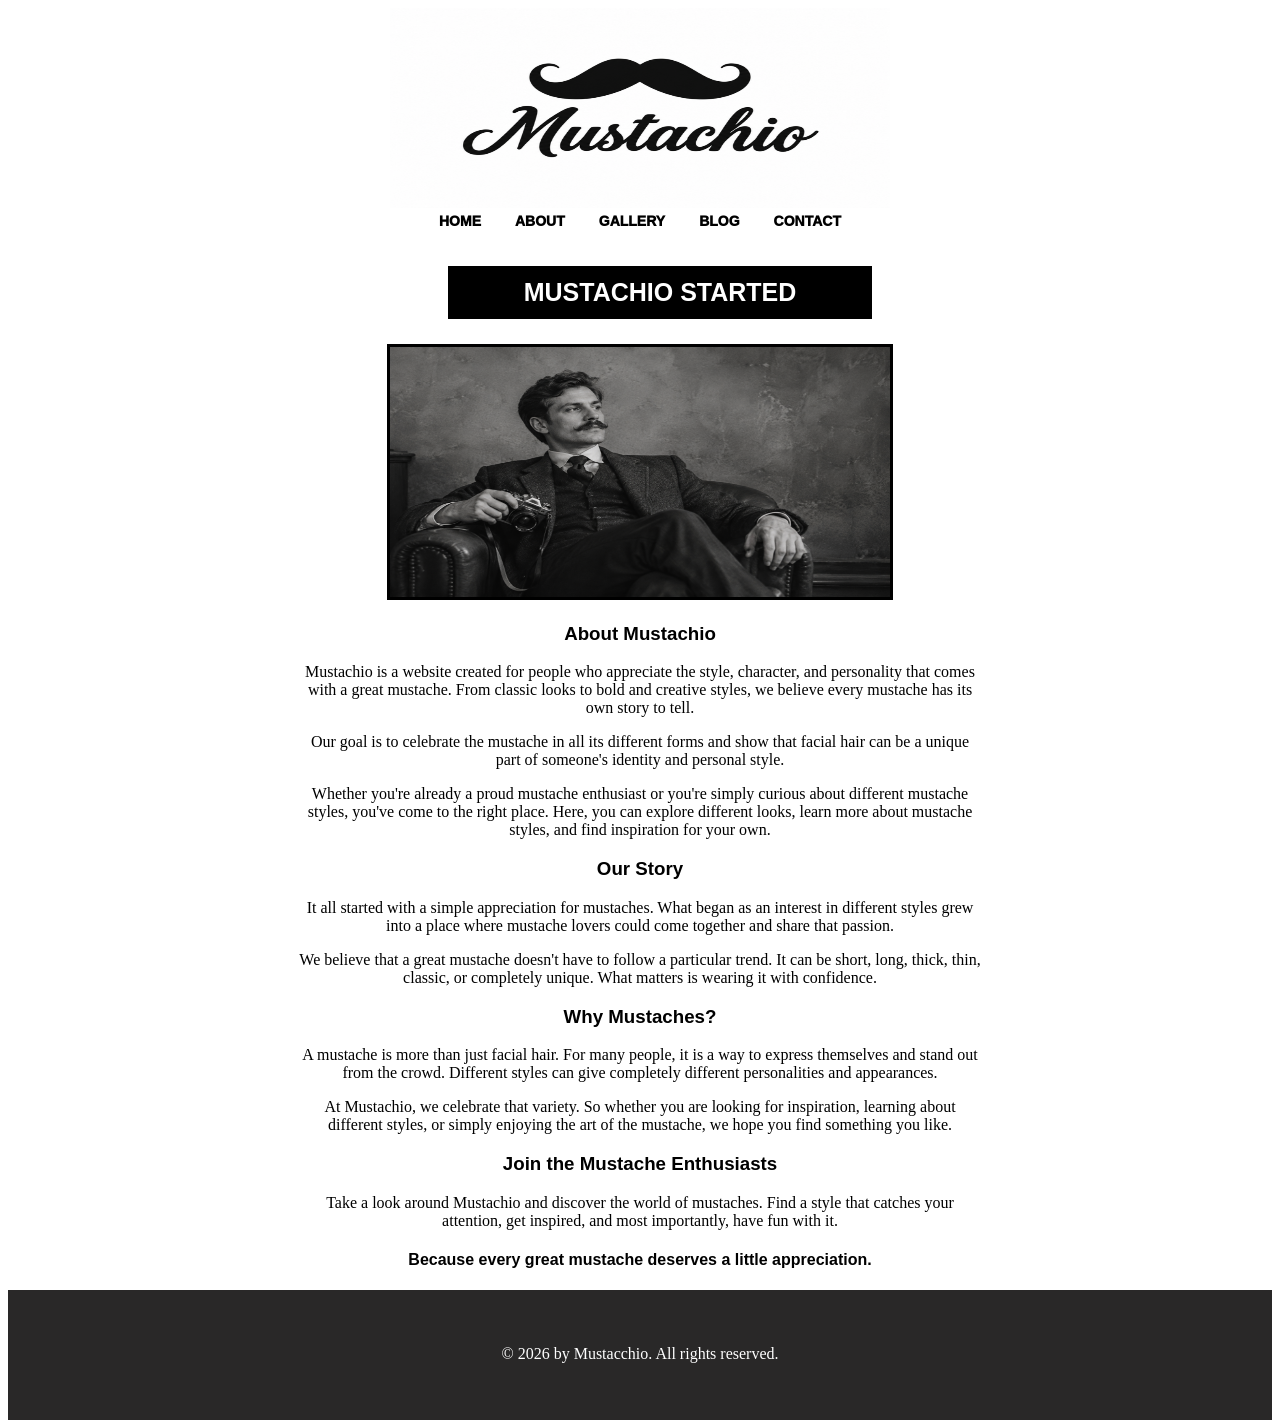
<file: about.html>
<!DOCTYPE html>
<html lang="en">

<head>
    <meta charset="UTF-8">
    <meta name="viewport" content="width=device-width, initial-scale=1.0">
    <link rel="stylesheet" href="about.css">
    <link rel="shortcut icon" href="./favicon2/favicon-32x32.png" type="image/x-icon">
    <title>Mustachio</title>
</head>

<body>
    <header>
        <img src="./images/Mustache2.png" alt="" class="Mustache">
    </header>
    <nav>
        <a href="index.html">HOME</a>
        <a href="about.html">ABOUT</a>
        <a href="gallery.html">GALLERY</a>
        <a href="blog.html">BLOG</a>
        <a href="contact.html">CONTACT</a>
    </nav>
    <br>
    <br>
    <div class="mus">
        <h1> MUSTACHIO STARTED </h1>
    </div> <br>
    <div class="camera">
        <img src="./images/about.png" alt="" class="about">
    </div>
    <h3>About Mustachio</h3>

    <p>Mustachio is a website created for people who appreciate the style, character, and personality that comes with a
        great mustache. From classic looks to bold and creative styles, we believe every mustache has its own story to
        tell.</p>

    <p>
        Our goal is to celebrate the mustache in all its different forms and show that facial hair can be a unique part
        of someone's identity and personal style.
    </p>

    <p>
        Whether you're already a proud mustache enthusiast or you're simply curious about different mustache styles,
        you've come to the right place. Here, you can explore different looks, learn more about mustache styles, and
        find inspiration for your own.
    </p>

    <h3>Our Story</h3>

    <p>It all started with a simple appreciation for mustaches. What began as an interest in different styles grew into
        a place where mustache lovers could come together and share that passion.</p>

    <p>
        We believe that a great mustache doesn't have to follow a particular trend. It can be short, long, thick, thin,
        classic, or completely unique. What matters is wearing it with confidence.
    </p>

    <h3>Why Mustaches?</h3>
    <p>A mustache is more than just facial hair. For many people, it is a way to express themselves and stand out from
        the crowd. Different styles can give completely different personalities and appearances.</p>

    <p>At Mustachio, we celebrate that variety. So whether you are looking for inspiration, learning about different
        styles, or simply enjoying the art of the mustache, we hope you find something you like.</p>

    <h3>Join the Mustache Enthusiasts</h3>

    <p>Take a look around Mustachio and discover the world of mustaches. Find a style that catches your attention, get
        inspired, and most importantly, have fun with it.</p>

    <h4>Because every great mustache deserves a little appreciation.</h4>
    <footer>
        <p> © 2026 by Mustacchio. All rights reserved.</p>
        <i class="fa-regular fa-house"></i>
    </footer>
</body>

</html>
</file>
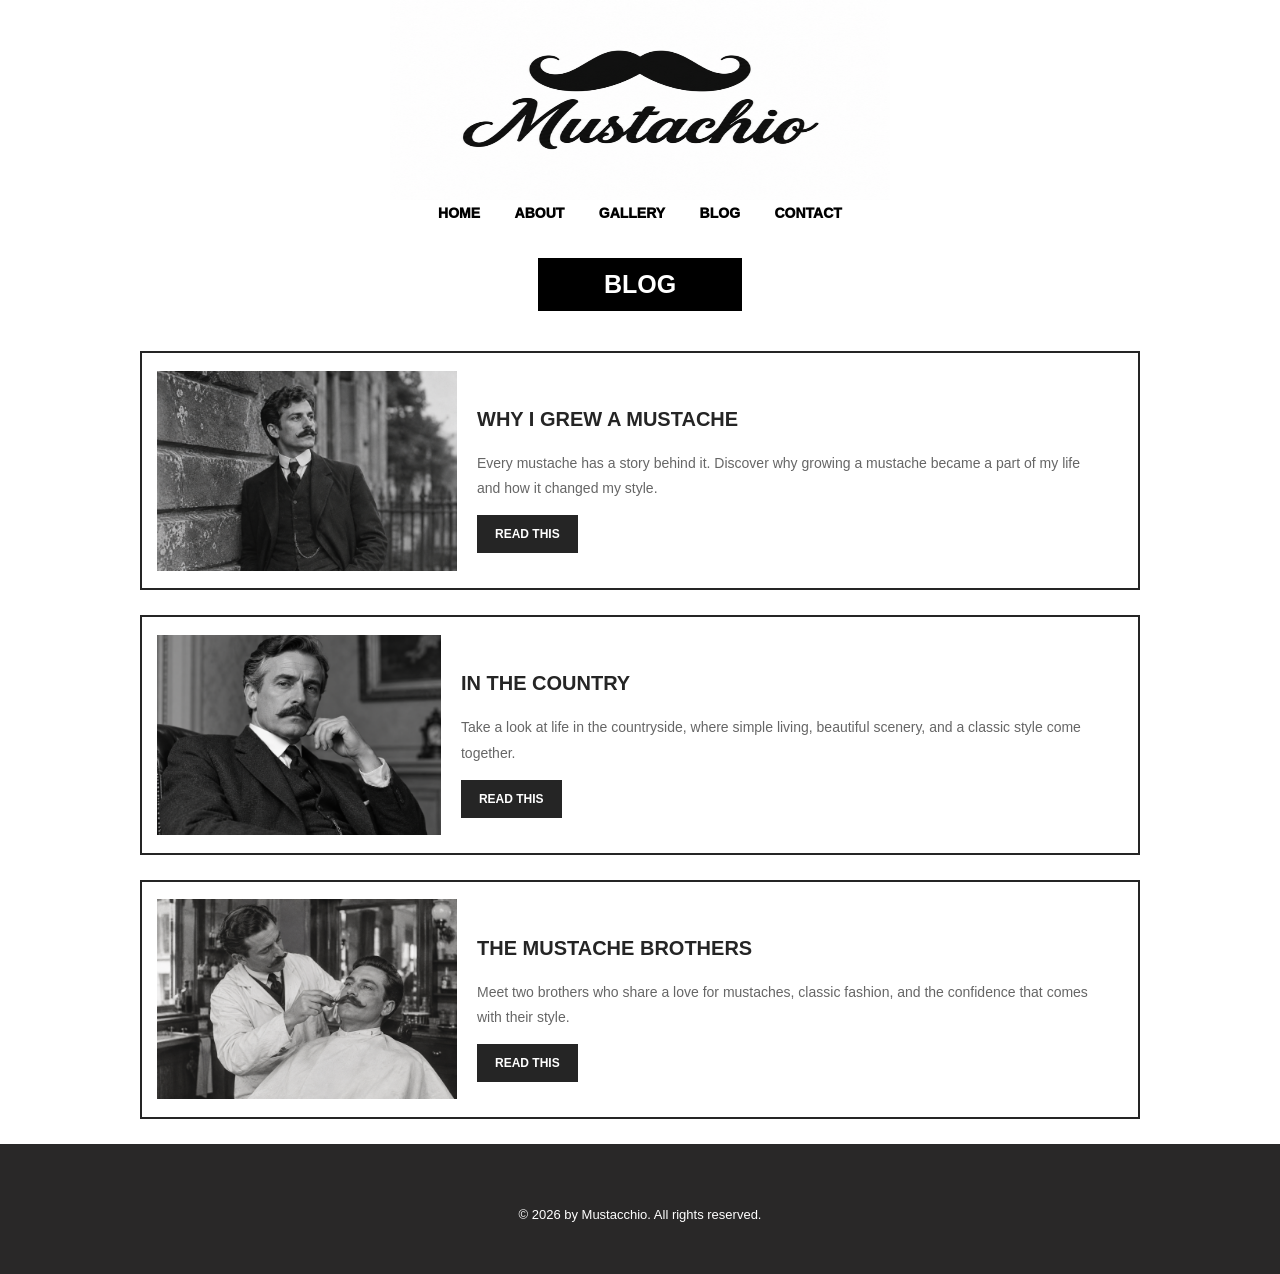
<file: blog.html>
<!DOCTYPE html>
<html>

<head>
    <title>Mustachio - Blog</title>
    <meta charset="UTF-8">
    <meta name="viewport" content="width=device-width, initial-scale=1.0">
    <link rel="stylesheet" href="blog.css">
    <link rel="shortcut icon" href="./favicon2/favicon-32x32.png" type="image/x-icon">
</head>

<body>

    <!-- Header -->
    <header>
        <img src="./images/Mustache2.png" alt="" class="Mustache">
    </header>
    <nav>
        <a href="index.html">HOME</a>
        <a href="about.html">ABOUT</a>
        <a href="gallery.html">GALLERY</a>
        <a href="blog.html">BLOG</a>
        <a href="contact.html">CONTACT</a>
    </nav>
    <br>
    <br>
    <!-- Blog Section -->
    <main>
        <h2 class="page-title">BLOG</h2>

        <div class="blog-container">

            <!-- First Blog -->
            <div class="blog-post">
                <img src="./images/gallery3.png" alt="Man with a mustache">

                <div class="blog-text">
                    <h3>WHY I GREW A MUSTACHE</h3>

                    <p>
                        Every mustache has a story behind it.
                        Discover why growing a mustache became
                        a part of my life and how it changed my style.
                    </p>

                    <a href="#" class="read-more">READ THIS</a>
                </div>
            </div>

            <!-- Second Blog -->
            <div class="blog-post">
                <img src="./images/Actor.png" alt="Man in the countryside">

                <div class="blog-text">
                    <h3>IN THE COUNTRY</h3>

                    <p>
                        Take a look at life in the countryside,
                        where simple living, beautiful scenery,
                        and a classic style come together.
                    </p>

                    <a href="#" class="read-more">READ THIS</a>
                </div>
            </div>

            <!-- Third Blog -->
            <div class="blog-post">
                <img src="./images/gallery4.png" alt="Two mustached brothers">

                <div class="blog-text">
                    <h3>THE MUSTACHE BROTHERS</h3>

                    <p>
                        Meet two brothers who share a love for
                        mustaches, classic fashion, and the
                        confidence that comes with their style.
                    </p>

                    <a href="#" class="read-more">READ THIS</a>
                </div>
            </div>

        </div>
    </main>

    <!-- Footer -->
    <footer>
        <p> © 2026 by Mustacchio. All rights reserved.</p>
        <i class="fa-regular fa-house"></i>
    </footer>

</body>

</html>
</file>
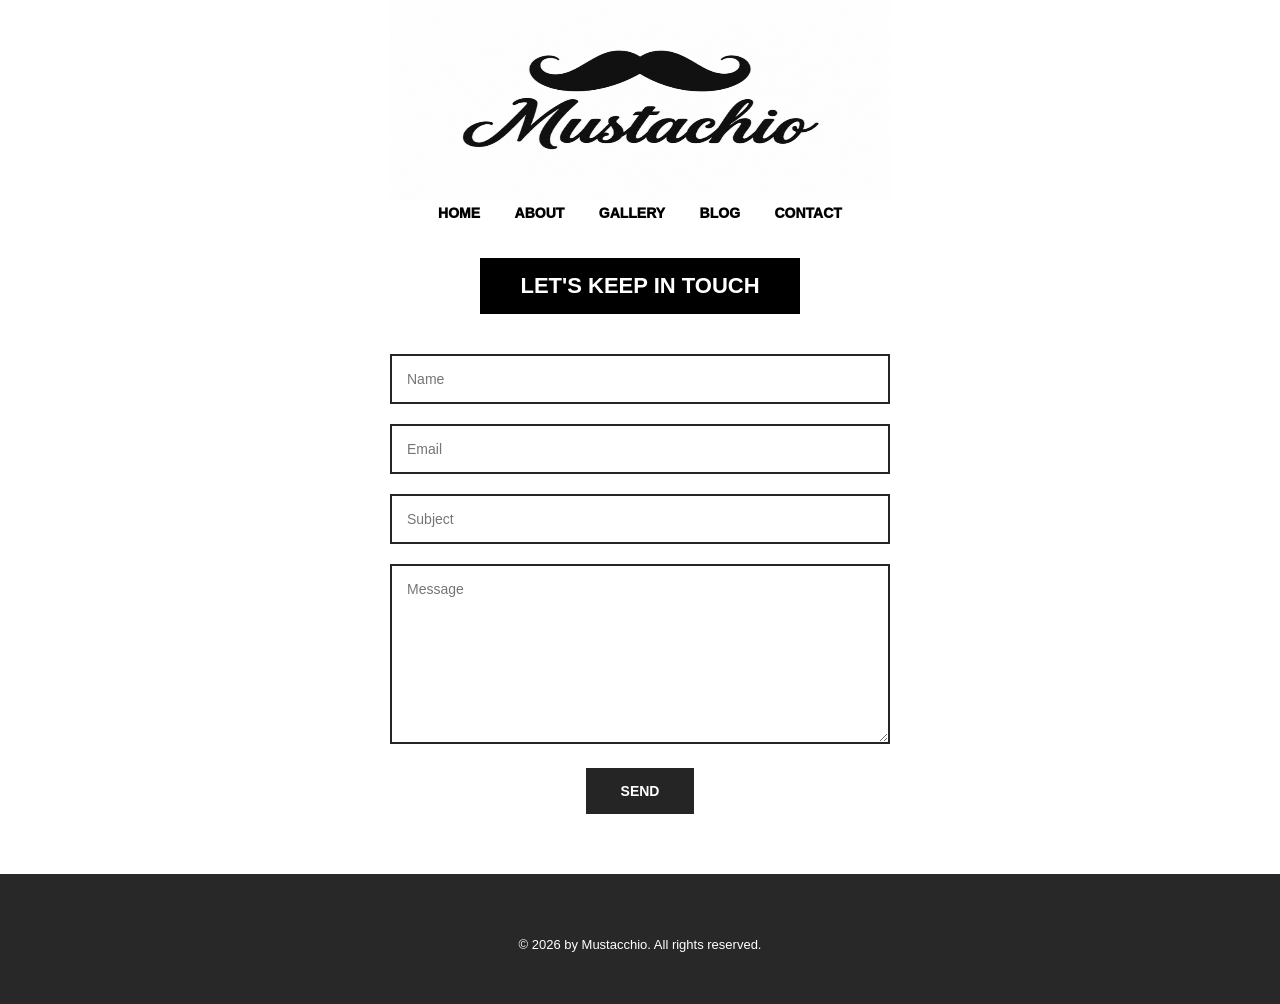
<file: contact.html>
<!DOCTYPE html>
<html>

<head>
    <title>Mustachio</title>
    <meta charset="UTF-8">
    <meta name="viewport" content="width=device-width, initial-scale=1.0">
    <link rel="stylesheet" href="contact.css">
    <link rel="shortcut icon" href="./favicon2/favicon-32x32.png" type="image/x-icon">
</head>

<body>

    <header>
        <img src="./images/Mustache2.png" alt="" class="Mustache">
    </header>
    <nav>
        <a href="index.html">HOME</a>
        <a href="about.html">ABOUT</a>
        <a href="gallery.html">GALLERY</a>
        <a href="blog.html">BLOG</a>
        <a href="contact.html">CONTACT</a>
    </nav>
    <br>
    <br>
    <main>
        <h2 class="page-title">LET'S KEEP IN TOUCH</h2>

       <form action="https://formsubmit.co/ashaoluafolabi2@gmail.com" method="POST" />
            <input type="text" placeholder="Name" required>

            <input type="email" placeholder="Email" required>

            <input type="text" placeholder="Subject" required>

            <textarea placeholder="Message" required></textarea>

            <button type="submit">SEND</button>
        </form>
    </main>

    <footer>
        <p> © 2026 by Mustacchio. All rights reserved.</p>
        <i class="fa-regular fa-house"></i>
    </footer>

</body>

</html>
</file>
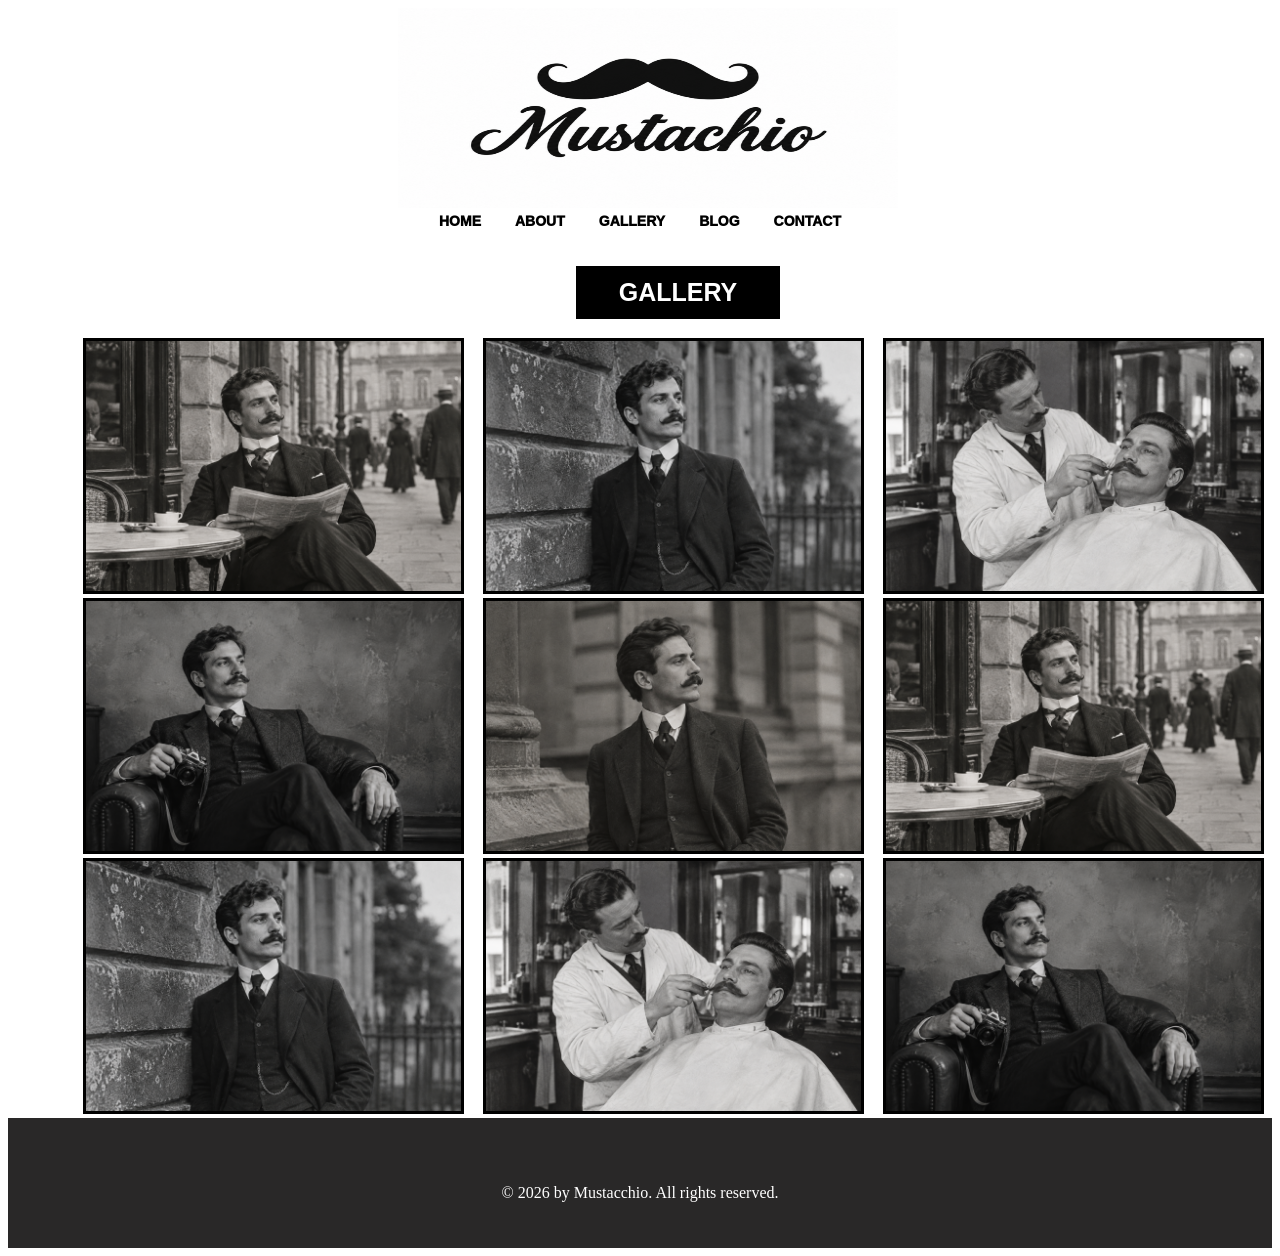
<file: gallery.html>
<!DOCTYPE html>
<html lang="en">

<head>
    <meta charset="UTF-8">
    <meta name="viewport" content="width=device-width, initial-scale=1.0">
    <link rel="stylesheet" href="gallery.css">
    <link rel="shortcut icon" href="./favicon2/favicon-32x32.png" type="image/x-icon">
    <title>Mustachio</title>
</head>

<body>
    <header>
        <img src="./images/Mustache2.png" alt="" class="Mustache">
    </header>
    <nav>
        <a href="index.html">HOME</a>
        <a href="about.html">ABOUT</a>
        <a href="gallery.html">GALLERY</a>
        <a href="blog.html">BLOG</a>
        <a href="contact.html">CONTACT</a>
    </nav>
    <br>
    <br>
    <div class="mus">
        <h1>GALLERY</h1>
    </div>
    <br>
    <br>
    <br>
    <br>
    <img src="./images/gallery2.png" alt="" class="gallery2">
    <img src="./images/gallery3.png" alt="">
    <img src="./images/gallery4.png" alt="">
    <img src="./images/about.png" alt="" class="gallery3">
    <img src="./images/gallery1.png" alt="">
    <img src="./images/gallery2.png" alt="">
    <img src="./images/gallery3.png" alt="" class="gallery4">
    <img src="./images/gallery4.png" alt="">
    <img src="./images/about.png" alt="">
    <footer>
        <p> © 2026 by Mustacchio. All rights reserved.</p>
        <i class="fa-regular fa-house"></i>
    </footer>
</body>

</html>
</file>
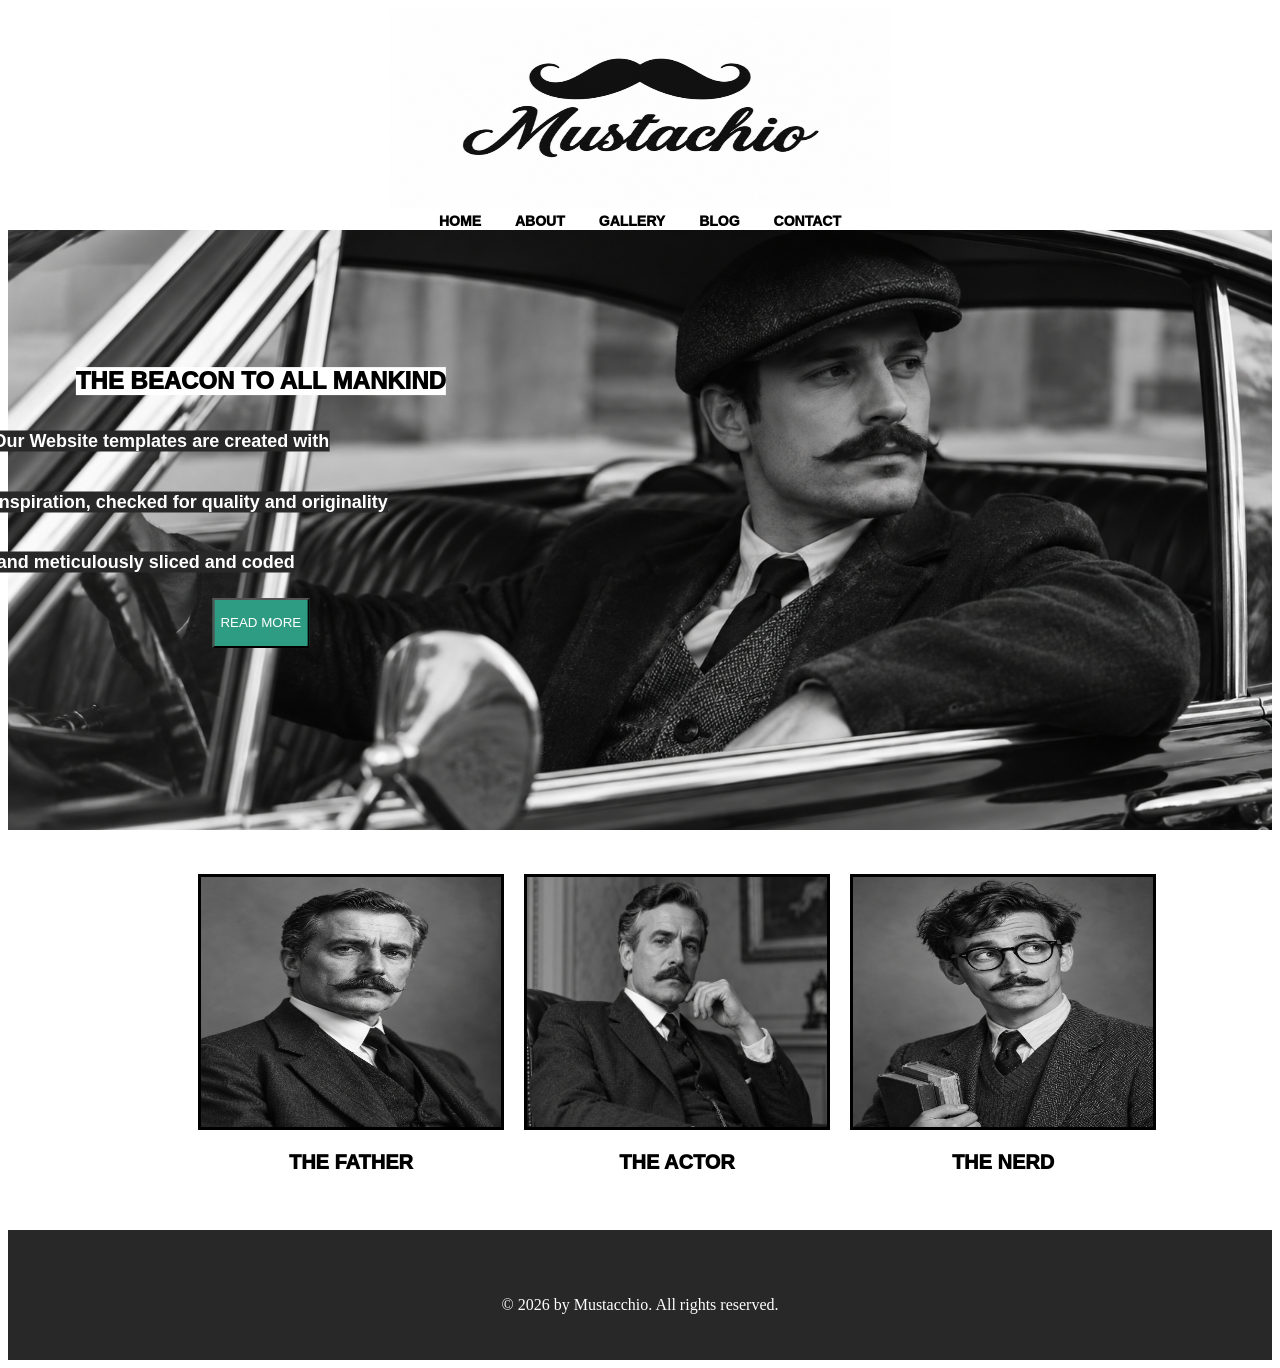
<file: index2.html>
<!DOCTYPE html>
<html lang="en">

<head>
    <meta charset="UTF-8">
    <meta name="viewport" content="width=device-width, initial-scale=1.0">
    <link rel="stylesheet" href="Style2.css">
   <link rel="shortcut icon" href="./favicon2/favicon-32x32.png" type="image/x-icon">
    <title>Mustachio</title>
</head>

<body>
    <header>
        <img src="./images/Mustache2.png" alt="" class="Mustache">
    </header>
    <nav>
        <a href="index2.html">HOME</a>
        <a href="">ABOUT</a>
        <a href="">GALLERY</a>
        <a href="">BLOG</a>
        <a href="">CONTACT</a>
    </nav>
    <section class="Banner">
        <img src="./images/Mustache3.png" alt="man in car">

        <div class="main">
            <h1>THE BEACON TO ALL MANKIND</h1>
        </div>

        <div class="main2">
            <h3>Our Website templates are created with </h3>
        </div>

        <div class="main3">
            <h3>inspiration, checked for quality and originality </h3>
        </div>

        <div class="main4">
            <h3>and meticulously sliced and coded</h3>
        </div>
        <button> READ MORE</button>
    </section>

    <section class="box">
        <div class="boxes">
            <div class="roles">
                <img src="./images/Father.png" alt="father" class="Father">
                <h2 class="pop">THE FATHER</h2>
            </div>
            <div>
                <img src="./images/Actor.png" alt="Actor" class="Actor">
                 <h2 class="pop">THE ACTOR</h2>
            </div>
            <div>
                <img src="./images/Nerd.png" alt="Nerd" class="Nerd">
                 <h2 class="pop">THE NERD</h2>
            </div>
        </div>
    </section>
<footer>
   <p> © 2026 by Mustacchio. All rights reserved.</p>
</footer>
</body>

</html>
</file>
<file: about.css>
.Mustache{
    width: 500px;
    height: 200px;
}
header{
    text-align: center;
}
nav{
    text-align: center;
}
nav a{
    font-family: Arial, Helvetica, sans-serif;
    font-size: 14px;
    font-weight: 1000;
    text-decoration: none;
    color: black;
    margin: 0 15px;
}
nav a:hover,
nav a.active{
    color: rgb(38, 164, 202);
}
h1{
    background-color: black;
    color: white;
    text-align: center;
    width: 400px;
    margin: 0 auto 40px;
    padding: 12px;
    font-size: 25px;
    font-family: Arial, Helvetica, sans-serif;
}
.mus{
      position: absolute;
    left: 35%;
    text-align: center;
}
h3{
    color: black;
   text-align: center;
   font-family: 'Gill Sans', 'Gill Sans MT', Calibri, 'Trebuchet MS', sans-serif;
   font-weight: bold;
}
p{
    text-align: center;
    margin-top: 5px;
    margin-left: 23%;
    margin-right: 23%;
}
h4{
      color: black;
   text-align: center;
   font-family: 'Gill Sans', 'Gill Sans MT', Calibri, 'Trebuchet MS', sans-serif;
   font-weight: bold;
}
footer{
    background-color: rgb(41, 40, 40);
    color: white;
    height: 80px;
    text-align: center;
    padding-top: 50px;
}
.about{
    margin-top: 60px;
    border: solid;
    height: 250px;
    width: 500px;
}
.camera{
    text-align: center;
}

/* Mobile view */
@media screen and (max-width: 600px) {

    .Mustache {
        width: 90%;
        height: auto;
    }

    nav {
        margin-top: 15px;
    }

    nav a {
        display: inline-block;
        font-size: 12px;
        margin: 8px;
    }

    .mus {
        position: static;
        text-align: center;
    }

    h1 {
        width: 85%;
        box-sizing: border-box;
        font-size: 18px;
        margin: 20px auto;
        padding: 12px 5px;
    }

    .camera {
        text-align: center;
    }

    .about {
        width: 90%;
        height: auto;
        margin-top: 20px;
        box-sizing: border-box;
    }

    h3 {
        font-size: 20px;
        margin: 25px 10px 15px;
    }

    p {
        text-align: center;
        margin: 10px 6%;
        font-size: 14px;
        line-height: 1.7;
    }

    h4 {
        font-size: 15px;
        margin: 25px 10px;
    }

    footer {
        height: auto;
        padding: 20px 10px;
        margin-top: 30px;
    }

    footer p {
        font-size: 12px;
        margin: 5px;
    }
}
</file>
<file: blog.css>
/* General page styling */
body {
    margin: 0;
    padding: 0;
    font-family: Arial, Helvetica, sans-serif;
    background-color: white;
    color: #333;
}

.Mustache{
    width: 500px;
    height: 200px;
}
header{
    text-align: center;
}
nav{
    text-align: center;
}
nav a{
    font-family: Arial, Helvetica, sans-serif;
    font-size: 14px;
    font-weight: 1000;
    text-decoration: none;
    color: black;
    margin: 0 15px;
}
nav a:hover,
nav a.active{
    color: rgb(38, 164, 202);
}

/* Main heading */
.page-title {
    background-color: black;
    color: white;
    text-align: center;
    width: 180px;
    margin: 0 auto 40px;
    padding: 12px;
    font-size: 25px;
}

/* Blog area */
.blog-container {
    width: 80%;
    max-width: 1000px;
    margin: auto;
}

/* Individual blog post */
.blog-post {
    display: flex;
    align-items: center;
    border: 2px solid #252525;
    margin-bottom: 25px;
    padding: 15px;
}

/* Blog images */
.blog-post img {
    width: 300px;
    height: 200px;
    object-fit: cover;
}

/* Text beside the image */
.blog-text {
    padding: 20px;
}

.blog-text h3 {
    font-size: 20px;
    color: #252525;
}

.blog-text p {
    font-size: 14px;
    line-height: 1.8;
    color: #666;
}

/* Read more link */
.read-more {
    display: inline-block;
    background-color: #252525;
    color: white;
    padding: 12px 18px;
    text-decoration: none;
    font-size: 12px;
    font-weight: bold;
}

.read-more:hover {
    background-color: #0ba39c;
}

/* Footer */
footer{
    background-color: rgb(41, 40, 40);
    color: white;
    height: 80px;
    text-align: center;
    padding-top: 50px;
} 

footer p {
    font-size: 13px;
}

.social-links a {
    color: white;
    text-decoration: none;
    margin: 10px;
    font-size: 13px;
}

/* Mobile view */
@media screen and (max-width: 650px) {

    nav a {
        display: inline-block;
        margin: 8px;
        font-size: 12px;
    }

    .blog-container {
        width: 90%;
    }

    .blog-post {
        display: block;
        padding: 12px;
    }

    .blog-post img {
        width: 100%;
        height: auto;
    }

    .blog-text {
        padding: 10px;
    }

    .page-title {
        width: 150px;
    }
}
</file>
<file: contact.css>
body {
    margin: 0;
    padding: 0;
    font-family: Arial, Helvetica, sans-serif;
    background-color: white;
    color: #252525;
}

/* Header */
.Mustache{
    width: 500px;
    height: 200px;
}
header{
    text-align: center;
}
nav{
    text-align: center;
}
nav a{
    font-family: Arial, Helvetica, sans-serif;
    font-size: 14px;
    font-weight: 1000;
    text-decoration: none;
    color: black;
    margin: 0 15px;
}
nav a:hover,
nav a.active{
    color: rgb(38, 164, 202);
}
/* Page heading */
.page-title {
    background-color: black;
    color: white;
    text-align: center;
    width: 300px;
    max-width: 80%;
    margin: 0 auto 40px;
    padding: 15px 10px;
    font-size: 22px;
}

/* Contact form */
form {
    width: 500px;
    max-width: 80%;
    margin: 0 auto 60px;
    text-align: center;
}

input,
textarea {
    width: 100%;
    box-sizing: border-box;
    padding: 15px;
    margin-bottom: 20px;
    border: 2px solid #252525;
    font-family: Arial, Helvetica, sans-serif;
    font-size: 14px;
}

textarea {
    height: 180px;
    resize: vertical;
}

/* Send button */
button {
    background-color: #252525;
    color: white;
    border: none;
    padding: 15px 35px;
    font-size: 14px;
    font-weight: bold;
    cursor: pointer;
}

button:hover {
    background-color: #0ba39c;
}

footer{
    background-color: rgb(41, 40, 40);
    color: white;
    height: 80px;
    text-align: center;
    padding-top: 50px;
}

footer p {
    font-size: 13px;
}

.social-links a {
    color: white;
    text-decoration: none;
    margin: 10px;
    font-size: 13px;
}

/* Mobile view */
@media screen and (max-width: 600px) {
    nav a {
        display: inline-block;
        margin: 8px;
        font-size: 12px;
    }

    .page-title {
        font-size: 18px;
    }

    form {
        max-width: 85%;
    }

    footer {
        padding: 20px 10px;
    }

    .social-links a {
        display: inline-block;
        margin: 8px;
    }
}
</file>
<file: gallery.css>
.Mustache{
    width: 500px;
    height: 200px;
    border: none;
}
header{
    text-align: center;
}
nav{
    text-align: center;
}
nav a{
    font-family: Arial, Helvetica, sans-serif;
    font-size: 14px;
    font-weight: 1000;
    text-decoration: none;
    color: black;
    margin: 0 15px;
}
nav a:hover,
nav a.active{
    color: rgb(38, 164, 202);
}
img{
    border: solid;
    height: 250px;
  margin-left: 15px;
}
.mus{position: absolute;
    left: 45%;
    text-align: center;
}
h1{
    background-color: black;
    color: white;
    text-align: center;
    width: 180px;
    margin: 0 auto 40px;
    padding: 12px;
    font-size: 25px;
    font-family: Arial, Helvetica, sans-serif;
}
footer{
    background-color: rgb(41, 40, 40);
    color: white;
    height: 80px;
    text-align: center;
    padding-top: 50px;
} 
.gallery2{
     margin-left: 75px;
}
.gallery3{
     margin-left: 75px;
}
.gallery4{
     margin-left: 75px;
}
/* Mobile view */
@media screen and (max-width: 600px) {

    .Mustache {
        width: 90%;
        height: auto;
    }

    nav {
        margin-top: 15px;
    }

    nav a {
        display: inline-block;
        font-size: 12px;
        margin: 8px;
    }

    .mus {
        position: static;
        text-align: center;
    }

    h1 {
        width: 150px;
        font-size: 20px;
        margin: 20px auto;
    }

    img {
        width: 90%;
        height: auto;
        display: block;
        margin: 15px auto;
        border: solid;
        box-sizing: border-box;
    }

    .gallery2,
    .gallery3,
    .gallery4 {
        margin: 15px auto;
    }

    footer {
        height: auto;
        padding: 20px 10px;
        margin-top: 30px;
    }

    footer p {
        font-size: 12px;
    }
}
</file>
<file: Style2.css>
.Mustache{
    width: 500px;
    height: 200px;
}
header{
    text-align: center;
}
nav{
    text-align: center;
}
nav a{
    font-family: Arial, Helvetica, sans-serif;
    font-size: 14px;
    font-weight: 1000;
    text-decoration: none;
    color: black;
    margin: 0 15px;
}
nav a:hover,
nav a.active{
    color: rgb(38, 164, 202);
}
.Banner{
    width: 100%;
     position: relative;
}
.Banner img{
    width: 100%;
    height: 600px;
    object-fit: cover;
}
.main{
     position: absolute;
    top: 25%;
    left: 20%;
    transform: translate(-50%, -50%);
    text-align: center;
}
.main2{
     position: absolute;
    top: 35%;
    left: 20%;
    transform: translate(-50%, -50%);
    text-align: center;
        padding-right: 200px;
}
.main3{
     position: absolute;
    top: 45%;
    left: 20%;
    transform: translate(-50%, -50%);
    text-align: center;
    padding-right: 140px;
}
.main4{
     position: absolute;
    top: 55%;
    left: 20%;
    transform: translate(-50%, -50%);
    text-align: center;
    padding-right: 230px;
}
button{
     position: absolute;
    top: 65%;
    left: 20%;
    transform: translate(-50%, -50%);
    text-align: center;
    height: 50px;
    color: white;
    background-color: rgb(46, 155, 131);
}
h1{
    background-color: white;
    color: black;
    font-family: Arial, Helvetica, sans-serif;
    font-weight: 1000;
}
h3{
background-color: rgb(41, 40, 40);
color: white;
font-family: Arial, Helvetica, sans-serif;
font-size: 18px;
}
.boxes{
    display: flex;
    gap: 20px;
   margin: 40px;
   padding-left: 150px;
}
.box{
   width: 30%;
   text-align: center;
}
.box img{
width: 100;
}
.Father{
     width: 300px;
     height: 250px;
     border: solid;
}
.Actor{
     width: 300px;
     height: 250px;
      border: solid;
}
.Nerd{
     width: 300px;
     height: 250px;
      border: solid;
}
h2{
    font-family: Arial, Helvetica, sans-serif;
    font-size: 20px;
    font-weight: 1000;
}
footer{
    background-color: rgb(41, 40, 40);
    color: white;
    height: 80px;
    text-align: center;
    padding-top: 50px;
}
/* MOBILE VIEW */
@media screen and (max-width: 600px) {

    /* Logo */
    .Mustache {
        width: 250px;
        height: 100px;
    }

    /* Navigation */
    nav a {
        font-size: 12px;
        margin: 0 5px;
    }

    /* Banner */
    .Banner img {
        height: 400px;
    }

    .main {
        top: 25%;
        left: 50%;
        width: 90%;
    }

    .main h1 {
        font-size: 20px;
    }

    .main2 {
        top: 40%;
        left: 50%;
        padding-right: 0;
        width: 90%;
    }

    .main3 {
        top: 50%;
        left: 50%;
        padding-right: 0;
        width: 90%;
    }

    .main4 {
        top: 60%;
        left: 50%;
        padding-right: 0;
        width: 90%;
    }

    h3 {
        font-size: 14px;
    }

    button {
        top: 75%;
        left: 50%;
    }

    /* Father, Actor and Nerd */
    .boxes {
        display: block;
        margin: 20px;
        padding-left: 0;
    }

    .Father,
    .Actor,
    .Nerd {
        width: 100%;
        height: auto;
    }

    .roles,
    .boxes > div {
        margin-bottom: 30px;
        text-align: center;
    }

    /* Footer */
    footer {
        height: 60px;
        padding-top: 30px;
        font-size: 12px;
    }
}
</file>
